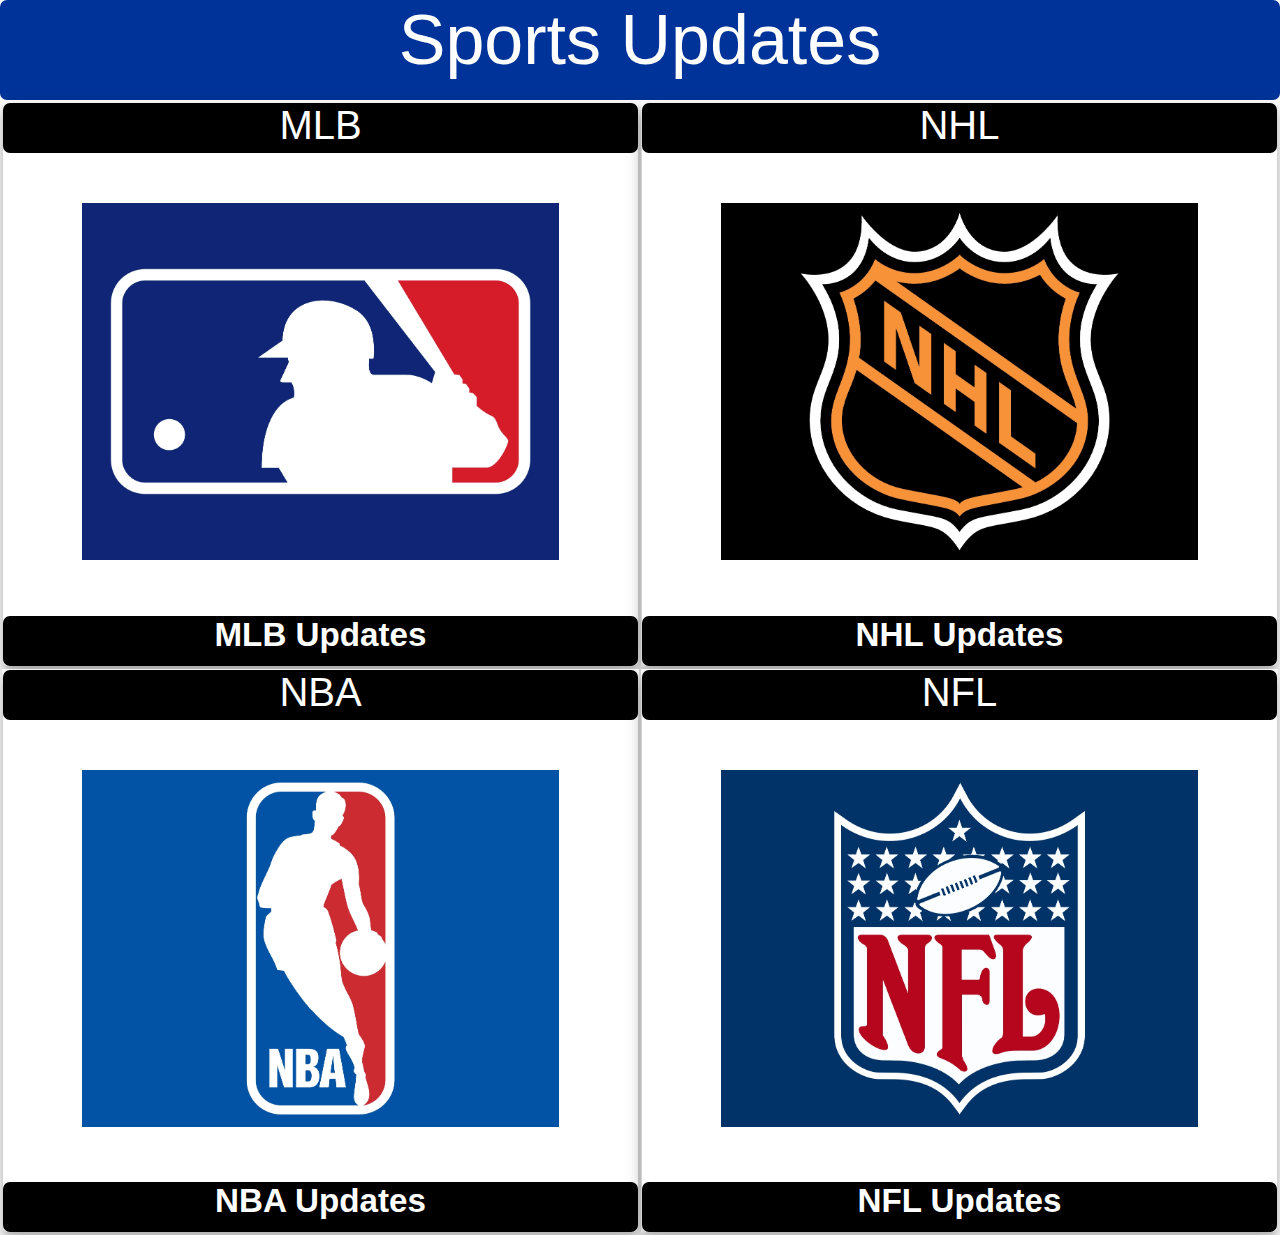
<file: public_html/index.html>
<html lang="en">
    <head>
        <link rel ="stylesheet" href ="styleSheet.css">
        <title>Latest Sports News</title>
        <meta charset="UTF-8">
        <meta name="viewport" content="width=device-width, initial-scale=1.0">
    </head>
    <body>
        <header class="header"> Sports Updates </header>
        <div id="wrapper">
           <table class="homepage-table">
               
               <tr class="homepage-tr">
                    <td class="homepage-td">
                        <div class="homepage-container">
                            <header class="icon-header">MLB</header>
                                <div class="icon-body">
                                    <a href="MLBpage.html">
                                    <img id="homepageImg" src="images/mlb.jpg">
                                    </a>
                                </div>
                                <footer class="icon-footer">
                                    <a href="MLBpage.html">
                                    <h5>MLB Updates</h5>
                                    </a>
                                </footer>   
                        </div> <!--end of MLB icon-->
                   </td>
                   
                   <td class="homepage-td">
                        <div class="homepage-container">
                            <header class="icon-header">NHL</header>
                                <div class="icon-body">
                                    <a href="NHLpage.html">
                                    <img id="homepageImg" src="images/nhl.jpg">
                                    </a>
                                </div>
                                <footer class="icon-footer">
                                    <a href="NHLpage.html">
                                    <h5>NHL Updates</h5>
                                     </a>
                                </footer>    
                        </div> <!--end of NHL icon-->
                   </td>
               </tr>
        
               <tr class="homepage-tr">
                   <td class="homepage-td">
                        <div class="homepage-container">
                            <header class="icon-header">NBA</header>
                                <div class="icon-body">
                                    <a href="NBApage.html">
                                    <img id="homepageImg" src="images/Nba.jpg">
                                    </a>
                                </div>
                                <footer class="icon-footer">
                                    <a href="NBApage.html">
                                    <h5>NBA Updates</h5>
                                    </a>
                                </footer>    
                        </div> <!--end of NBA icon-->
                   </td>
                   
                   <td class="homepage-td">
                        <div class="homepage-container">
                                <header class="icon-header">NFL</header>
                                    <div class="icon-body">
                                        <a href="NFLpage.html">
                                        <img id="homepageImg" src="images/nfl.jpg">
                                        </a>
                                    </div>
                                    <footer class="icon-footer">
                                        <a href="NFLpage.html">
                                        <h5>NFL Updates</h5>
                                        </a>
                                    </footer>    
                        </div> <!--end of NFL icon-->
                   </td>     
               </tr>
               
           </table>
        </div>
    </body>
</html>
</file>
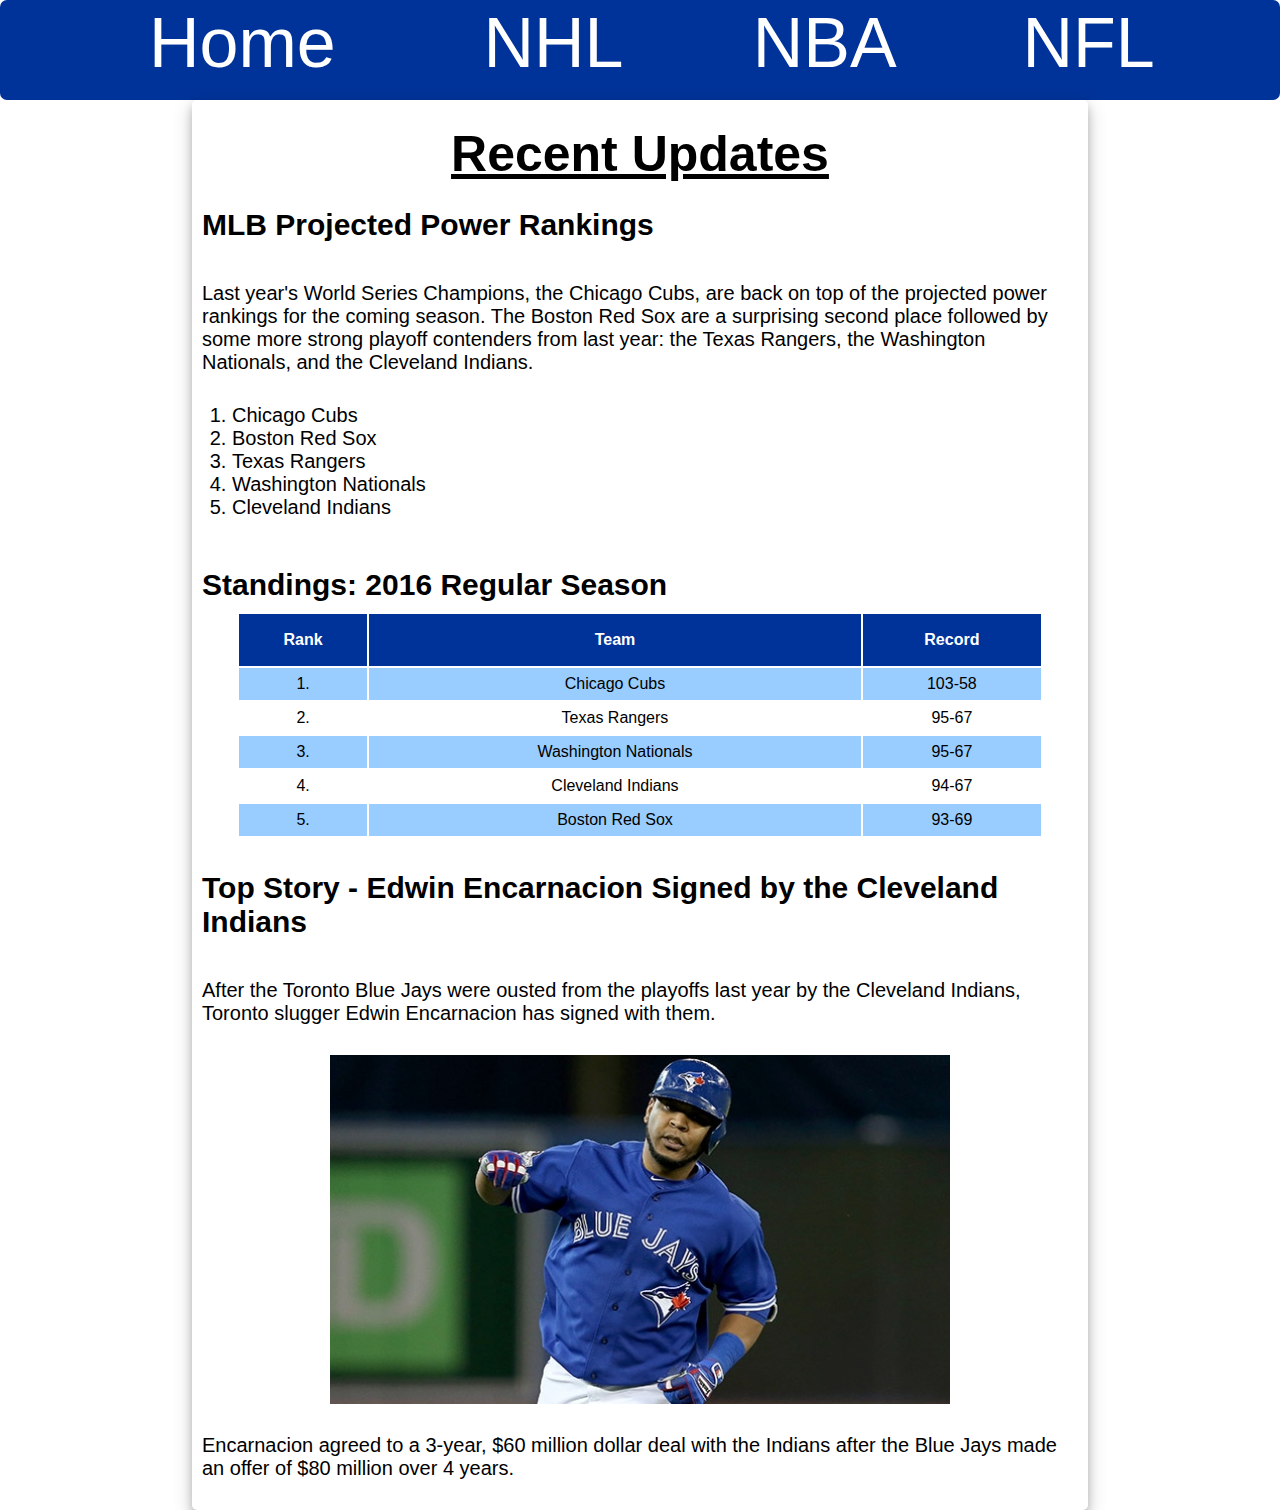
<file: public_html/MLBpage.html>
<!DOCTYPE html>
<!--
To change this license header, choose License Headers in Project Properties.
To change this template file, choose Tools | Templates
and open the template in the editor.
-->
<html>
    <head>
        <link rel ="stylesheet" href ="styleSheet.css">
        <title>Recent MLB News</title>
        <meta charset="UTF-8">
        <meta name="viewport" content="width=device-width, initial-scale=1.0">
    </head>
    <body>
         <header class="header"> 
             <table>
                 <tr>
                     <td><a href="index.html">Home</a></td>
                     <td><a href="NHLpage.html">NHL</a></td>
                     <td><a href="NBApage.html">NBA</a></td>
                     <td><a href="NFLpage.html">NFL</a></td>
                 </tr>
             </table>
         </header>
         <div id="wrapper">
           <div class="container">
               <h6> Recent Updates </h6>  
               <h4>MLB Projected Power Rankings</h4>
               <p>Last year's World Series Champions, the Chicago Cubs, are back on top of the projected 
                  power rankings for the coming season. The Boston Red Sox are a surprising second place
                  followed by some more strong playoff contenders from last year: the Texas Rangers,
                  the Washington Nationals, and the Cleveland Indians.</p>
               <ol>
                    <li>Chicago Cubs</li>
                    <li>Boston Red Sox</li>
                    <li>Texas Rangers</li>
                    <li>Washington Nationals</li>
                    <li>Cleveland Indians</li>
                </ol>
               
               <br>
               
               <h4>Standings: 2016 Regular Season</h4>
               <table>
                   <tr>
                       <th>Rank</th>
                       <th>Team</th>
                       <th>Record</th>
                   </tr>
                   <tr>
                       <td>1.</td>
                       <td>Chicago Cubs</td>
                       <td>103-58</td>
                   </tr>
                   <tr>
                       <td>2.</td>
                       <td>Texas Rangers</td>
                       <td>95-67</td>
                   </tr>
                   
                   <tr>
                       <td>3.</td>
                       <td>Washington Nationals</td>
                       <td>95-67</td>
                   </tr>
                   
                   <tr>
                       <td>4.</td>
                       <td>Cleveland Indians</td>
                       <td>94-67</td>
                   </tr>
                   
                   <tr>
                       <td>5.</td>
                       <td>Boston Red Sox</td>
                       <td>93-69</td>
                   </tr>
               </table>

               
               <br>
               
               <h4>Top Story - Edwin Encarnacion Signed by the Cleveland Indians</h4>
               <p>After the Toronto Blue Jays were ousted from the playoffs last year by the Cleveland Indians,
                  Toronto slugger Edwin Encarnacion has signed with them.</p>
               <img class="page-img" src="images/edwin.jpg">
               <p>Encarnacion agreed to a 3-year, $60 million dollar deal with the Indians after the Blue Jays
                  made an offer of $80 million over 4 years.</p>
               
           </div>
         </div>
    </body>
</html>
</file>
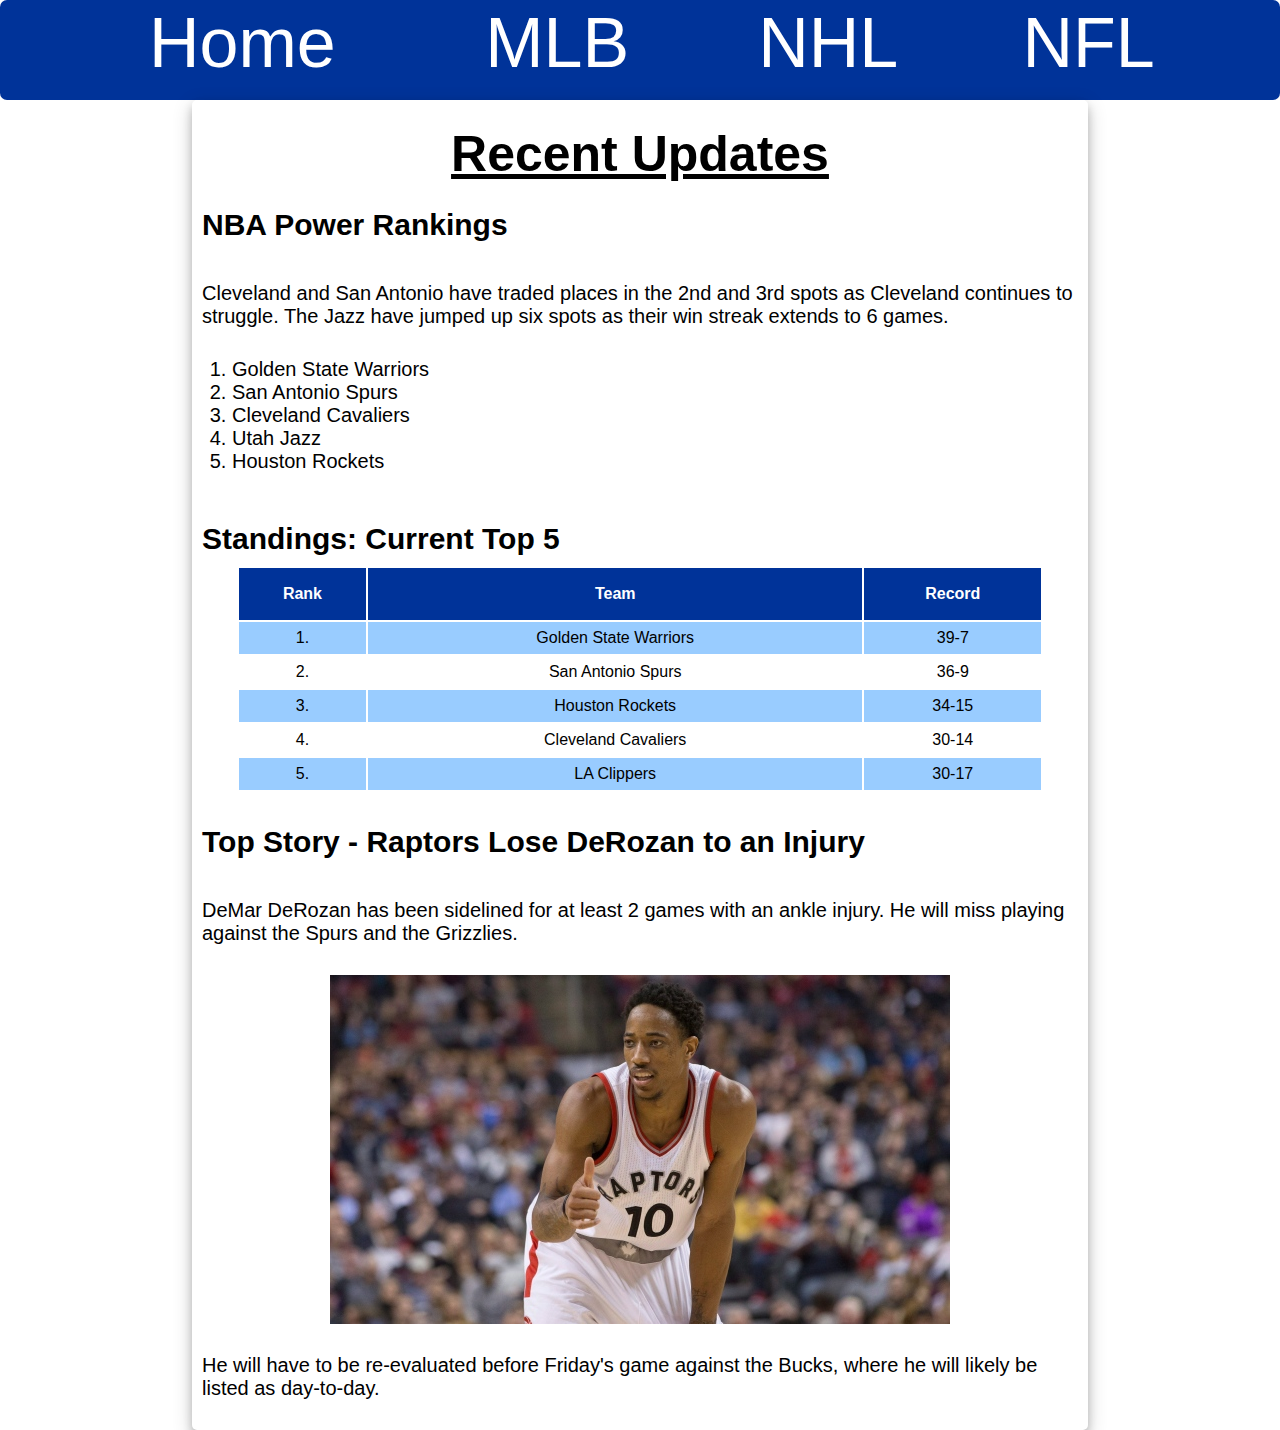
<file: public_html/NBApage.html>
<!DOCTYPE html>
<!--
To change this license header, choose License Headers in Project Properties.
To change this template file, choose Tools | Templates
and open the template in the editor.
-->
<html>
    <head>
        <link rel ="stylesheet" href ="styleSheet.css">
        <title>Recent NBA News</title>
        <meta charset="UTF-8">
        <meta name="viewport" content="width=device-width, initial-scale=1.0">
    </head>
    <body>
         <header class="header"> 
             <table>
                 <tr>
                     <td><a href="index.html">Home</a></td>
                     <td><a href="MLBpage.html">MLB</a></td>
                     <td><a href="NHLpage.html">NHL</a></td>
                     <td><a href="NFLpage.html">NFL</a></td>
                 </tr>
             </table>
         </header>
         <div id="wrapper">
           <div class="container">
               <h6> Recent Updates </h6>  
               <h4>NBA Power Rankings</h4>
               <p>Cleveland and San Antonio have traded places in the 2nd and 3rd spots 
                   as Cleveland continues to struggle. The Jazz have jumped up six spots as 
                   their win streak extends to 6 games.</p>
               <ol>
                    <li>Golden State Warriors</li>
                    <li>San Antonio Spurs</li>
                    <li>Cleveland Cavaliers</li>
                    <li>Utah Jazz</li>
                    <li>Houston Rockets</li>
                </ol>
               
               <br>
               
               <h4>Standings: Current Top 5</h4>
               <table>
                   <tr>
                       <th>Rank</th>
                       <th>Team</th>
                       <th>Record</th>
                   </tr>
                   <tr>
                       <td>1.</td>
                       <td>Golden State Warriors</td>
                       <td>39-7</td>
                   </tr>
                   <tr>
                       <td>2.</td>
                       <td>San Antonio Spurs</td>
                       <td>36-9</td>
                   </tr>
                   
                   <tr>
                       <td>3.</td>
                       <td>Houston Rockets</td>
                       <td>34-15</td>
                   </tr>
                   
                   <tr>
                       <td>4.</td>
                       <td>Cleveland Cavaliers</td>
                       <td>30-14</td>
                   </tr>
                   
                   <tr>
                       <td>5.</td>
                       <td>LA Clippers</td>
                       <td>30-17</td>
                   </tr>
               </table>

               
               <br>
               
               <h4>Top Story - Raptors Lose DeRozan to an Injury</h4>
               <p>DeMar DeRozan has been sidelined for at least 2 games with an ankle injury. He will miss 
                  playing against the Spurs and the Grizzlies.</p>
               <img class="page-img" src="images/derozan.jpg">
               <p>He will have to be re-evaluated before Friday's game against the Bucks, where he will likely
                  be listed as day-to-day.</p>
               
           </div>
         </div>
    </body>
</html>
</file>
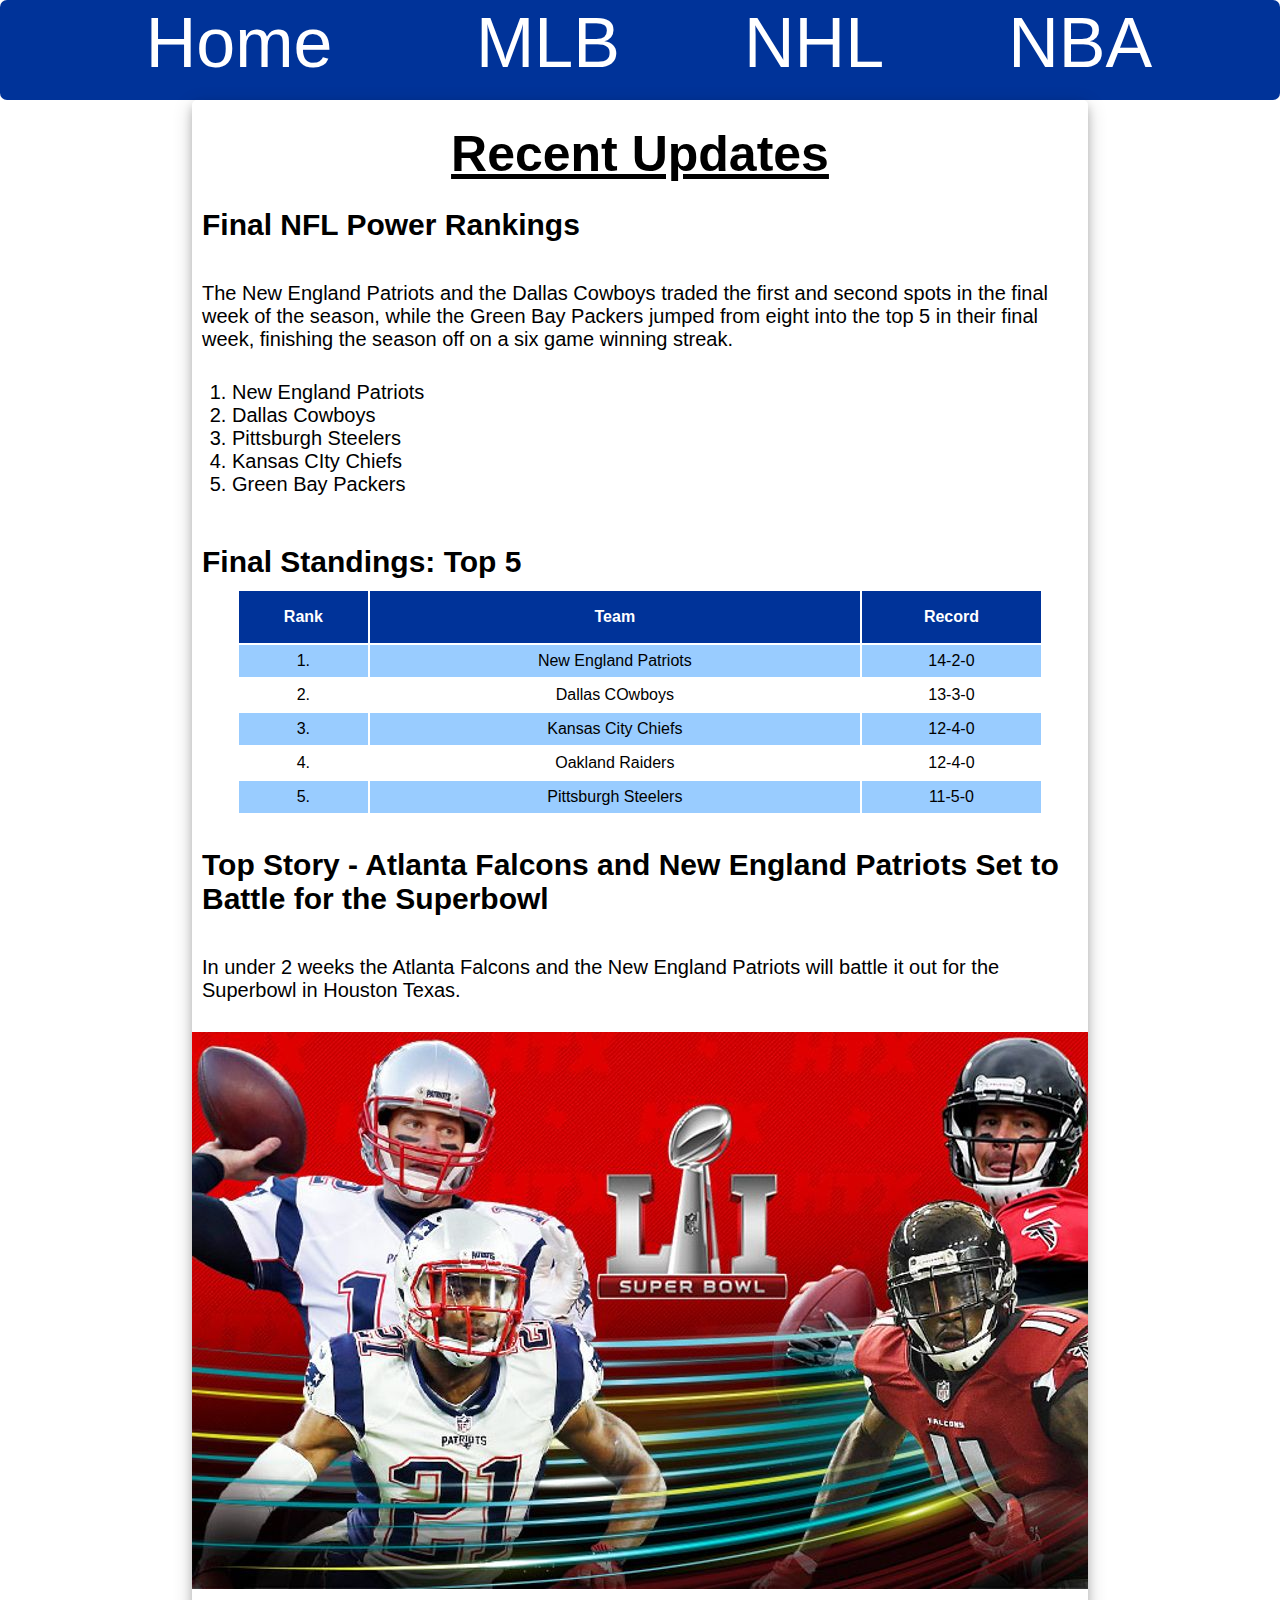
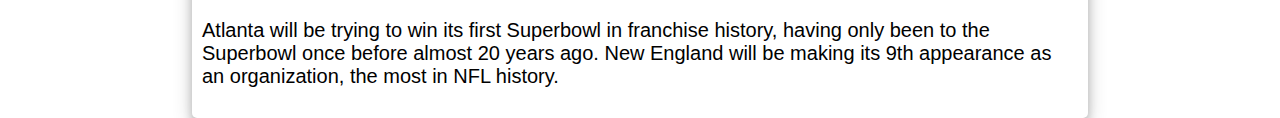
<file: public_html/NFLpage.html>
<!DOCTYPE html>
<!--
To change this license header, choose License Headers in Project Properties.
To change this template file, choose Tools | Templates
and open the template in the editor.
-->
<html>
    <head>
        <link rel ="stylesheet" href ="styleSheet.css">
        <title>Recent NFL News</title>
        <meta charset="UTF-8">
        <meta name="viewport" content="width=device-width, initial-scale=1.0">
    </head>
    <body>
         <header class="header"> 
             <table>
                 <tr>
                     <td><a href="index.html">Home</a></td>
                     <td><a href="MLBpage.html">MLB</a></td>
                     <td><a href="NHLpage.html">NHL</a></td>
                     <td><a href="NBApage.html">NBA</a></td>
                 </tr>
             </table>
         </header>
         <div id="wrapper">
           <div class="container">
               <h6> Recent Updates </h6>  
               <h4>Final NFL Power Rankings</h4>
               <p>The New England Patriots and the Dallas Cowboys traded the first and second spots in the final week
                  of the season, while the Green Bay Packers jumped from eight into the top 5 in their final week, finishing
                  the season off on a six game winning streak.</p>
               <ol>
                    <li>New England Patriots</li>
                    <li>Dallas Cowboys</li>
                    <li>Pittsburgh Steelers</li>
                    <li>Kansas CIty Chiefs</li>
                    <li>Green Bay Packers</li>
                </ol>
               
               <br>
               
               <h4>Final Standings: Top 5</h4>
               <table>
                   <tr>
                       <th>Rank</th>
                       <th>Team</th>
                       <th>Record</th>
                   </tr>
                   <tr>
                       <td>1.</td>
                       <td>New England Patriots</td>
                       <td>14-2-0</td>
                   </tr>
                   <tr>
                       <td>2.</td>
                       <td>Dallas COwboys</td>
                       <td>13-3-0</td>
                   </tr>
                   
                   <tr>
                       <td>3.</td>
                       <td>Kansas City Chiefs</td>
                       <td>12-4-0</td>
                   </tr>
                   
                   <tr>
                       <td>4.</td>
                       <td>Oakland Raiders</td>
                       <td>12-4-0</td>
                   </tr>
                   
                   <tr>
                       <td>5.</td>
                       <td>Pittsburgh Steelers</td>
                       <td>11-5-0</td>
                   </tr>
               </table>

               
               <br>
               
               <h4>Top Story - Atlanta Falcons and New England Patriots Set to Battle for the Superbowl</h4>
               <p>In under 2 weeks the Atlanta Falcons and the New England Patriots will battle it out
                  for the Superbowl in Houston Texas.</p>
               <img class="page-img" src="images/superbowl.jpg">
               <p>Atlanta will be trying to win its first Superbowl in franchise history, having only been
                  to the Superbowl once before almost 20 years ago. New England will be making its 9th appearance
                  as an organization, the most in NFL history.</p>
               
           </div>
         </div>
    </body>
</html>
</file>
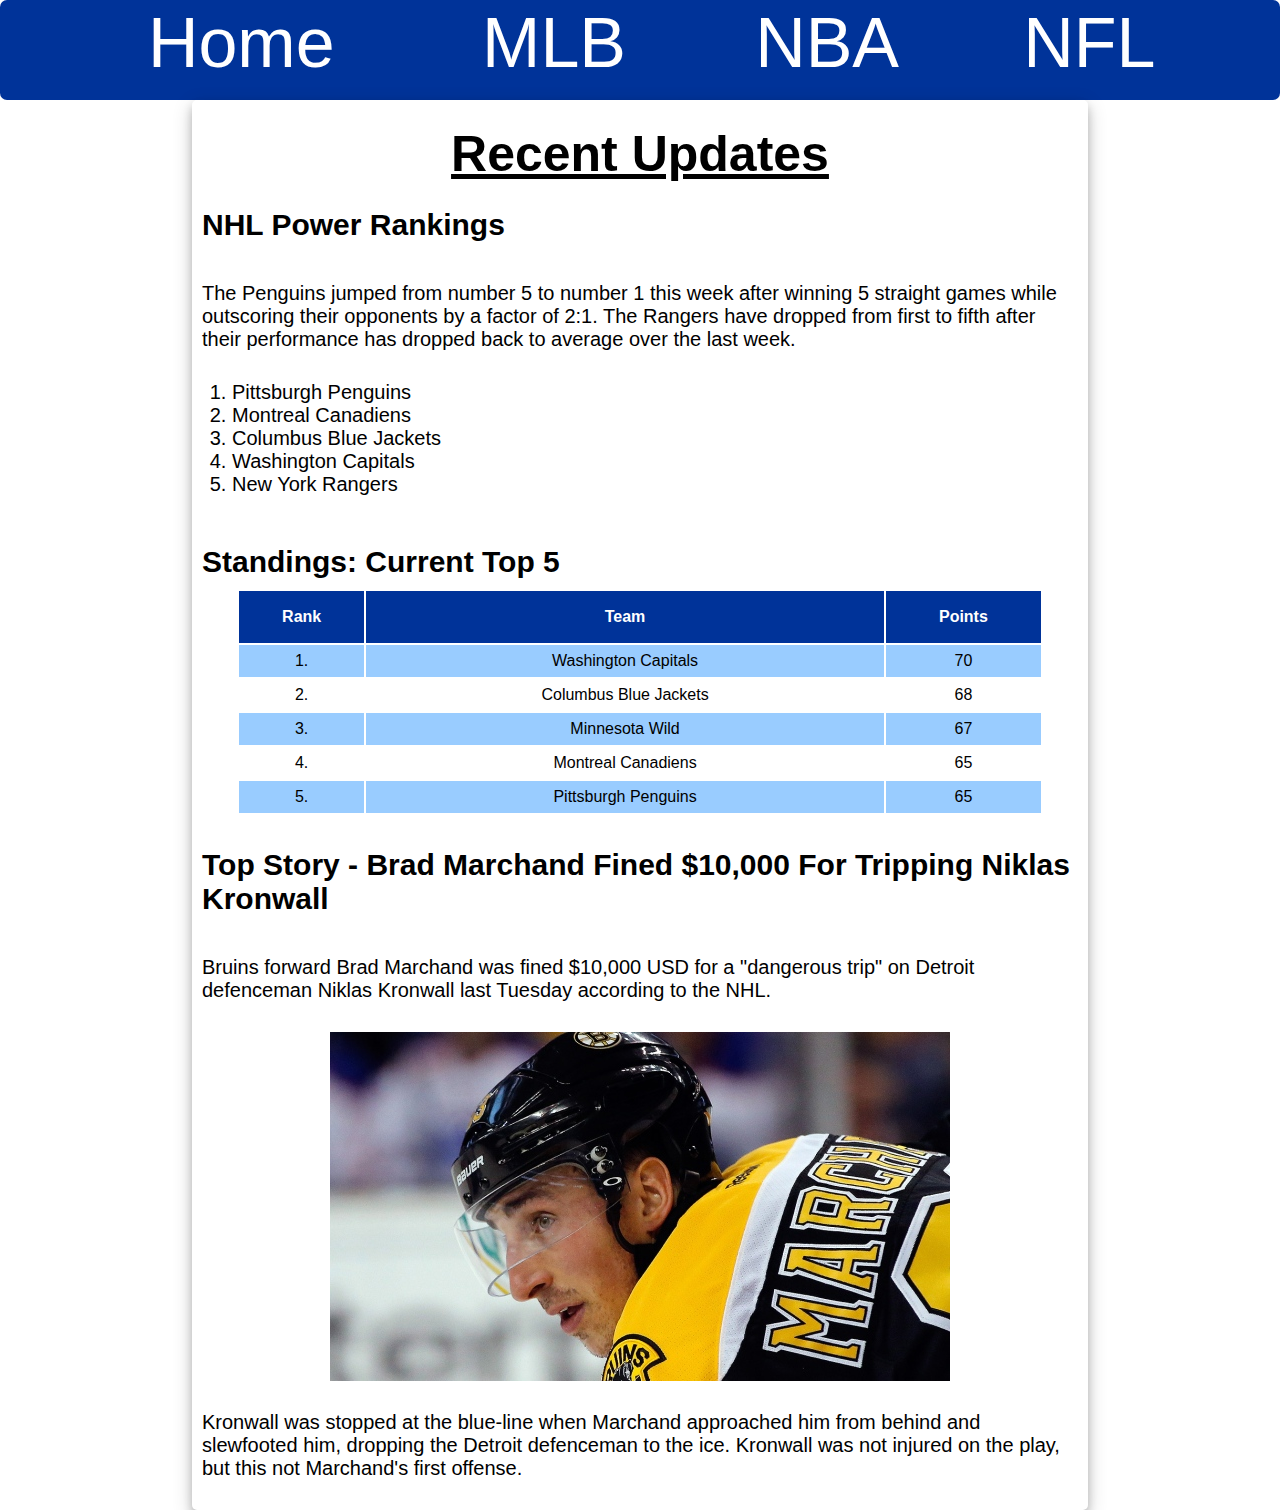
<file: public_html/NHLpage.html>
<!DOCTYPE html>
<!--
To change this license header, choose License Headers in Project Properties.
To change this template file, choose Tools | Templates
and open the template in the editor.
-->
<html>
    <head>
        <link rel ="stylesheet" href ="styleSheet.css">
        <title>Recent NHL News</title>
        <meta charset="UTF-8">
        <meta name="viewport" content="width=device-width, initial-scale=1.0">
    </head>
    <body>
         <header class="header"> 
             <table>
                 <tr>
                     <td><a href="index.html">Home</a></td>
                     <td><a href="MLBpage.html">MLB</a></td>
                     <td><a href="NBApage.html">NBA</a></td>
                     <td><a href="NFLpage.html">NFL</a></td>
                 </tr>
             </table>
         </header>
         <div id="wrapper">
           <div class="container">
               <h6> Recent Updates </h6>  
               <h4>NHL Power Rankings</h4>
               <p>The Penguins jumped from number 5 to number 1 this week after winning 5 straight games
                  while outscoring their opponents by a factor of 2:1. The Rangers have dropped from
                  first to fifth after their performance has dropped back to average over the last week.</p>
               <ol>
                    <li>Pittsburgh Penguins</li>
                    <li>Montreal Canadiens</li>
                    <li>Columbus Blue Jackets</li>
                    <li>Washington Capitals</li>
                    <li>New York Rangers</li>
                </ol>
               
               <br>
               
               <h4>Standings: Current Top 5</h4>
               <table>
                   <tr>
                       <th>Rank</th>
                       <th>Team</th>
                       <th>Points</th>
                   </tr>
                   <tr>
                       <td>1.</td>
                       <td>Washington Capitals</td>
                       <td>70</td>
                   </tr>
                   <tr>
                       <td>2.</td>
                       <td>Columbus Blue Jackets</td>
                       <td>68</td>
                   </tr>
                   
                   <tr>
                       <td>3.</td>
                       <td>Minnesota Wild</td>
                       <td>67</td>
                   </tr>
                   
                   <tr>
                       <td>4.</td>
                       <td>Montreal Canadiens</td>
                       <td>65</td>
                   </tr>
                   
                   <tr>
                       <td>5.</td>
                       <td>Pittsburgh Penguins</td>
                       <td>65</td>
                   </tr>
               </table>

               
               <br>
               
               <h4>Top Story - Brad Marchand Fined $10,000 For Tripping Niklas Kronwall</h4>
               <p>Bruins forward Brad Marchand was fined $10,000 USD for a "dangerous trip" on Detroit 
                  defenceman Niklas Kronwall last Tuesday according to the NHL.</p>
               <img class="page-img" src="images/marchand.jpg">
               <p>Kronwall was stopped at the blue-line when Marchand approached him from behind 
                  and slewfooted him, dropping the Detroit defenceman to the ice. Kronwall was not
                  injured on the play, but this not Marchand's first offense.</p>
               
           </div>
         </div>
    </body>
</html>
</file>
<file: public_html/styleSheet.css>
/*
To change this license header, choose License Headers in Project Properties.
To change this template file, choose Tools | Templates
and open the template in the editor.
*/
/* 
    Created on : 23-Jan-2017, 1:21:42 PM
    Author     : Neil Baskerville-Bridges
*/

body{
    width: 100%;
    margin: 0 auto;
    font-family: 'Gill Sans', sans-serif;
}

header, footer{
    background-color: #800000;
    height: 100px;
    font-size: 70px;
    text-align: center;
    display: block;
    color: white;
    width: 100%;
    font-family: 'Gill Sans', sans-serif;
    border-radius: 7px;
}

h5{
    color: white;
}


h6{
    font-size: 50px;
    text-decoration: underline;
    text-align: center;
    padding: 10px;
    margin-top: 15px;
    margin-bottom: 0px;

}

h4{
    padding: 10px;
    font-size: 30px;
    font-weight: bold;
    margin-bottom: 0px;
    margin-top: 5px;
}

li{
    font-size: 20px;
}

p{
    padding: 10px;
    font-size: 20px;
}

table{
    
    margin-left: auto;
    margin-right: auto;
    width: 90%;
}

th{
    background-color: #003399;
    color: white;
    height: 50px;
}

td{
    text-align: center;
    height: 30px;
}

tr:nth-child(even){
    background-color: #99CCFF;
}

a{
    color: white;
    text-decoration: none;
}

a:hover{
    text-decoration: underline;
}

#homepageImg{
    height: 60%;
    width: 75%;
}

.homepage-td{
    height: 50%;
    width: 50%;
    background-color: white;
}

.homepage-tr{
    background-color: white;
}


.homepage-table{
    text-align: center;
    height: 100%;
    width: 100%;
    margin-left: auto;
    margin-right: auto;
    background-color: white;
}

.container{
    margin-top: 0px;
    margin-bottom: 0px;
    margin-left: auto;
    margin-right: auto;
    max-width: 70%;
    overflow: hidden;
    border-radius: 5px;
    box-shadow: 0 6px 10px 0 rgba(0,0,0,.2)
    , 0 6px 20px 0 rgba(0,0,0,.19)!important;
}

.homepage-container{
    margin-top: 0px;
    margin-bottom: 0px;
    margin-left: auto;
    margin-right: auto;
    border-radius: 5px;
    box-shadow: 0 6px 10px 0 rgba(0,0,0,.2)
    , 0 6px 20px 0 rgba(0,0,0,.19)!important;
}


.header{
    text-align: center;
    background-color: #003399;
    color: white;
}

#wrapper{
    width: 100%;
    margin: 0 auto;
    display: block;
}

.icon-header, .icon-footer{
    height: 50px;
    background: black;
    font-size: 40px;
    color: white;
}

.icon-body{
    margin-top: 50px;
}

.page-img{
    display: block;
    margin-left: auto;
    margin-right: auto;
}
</file>
